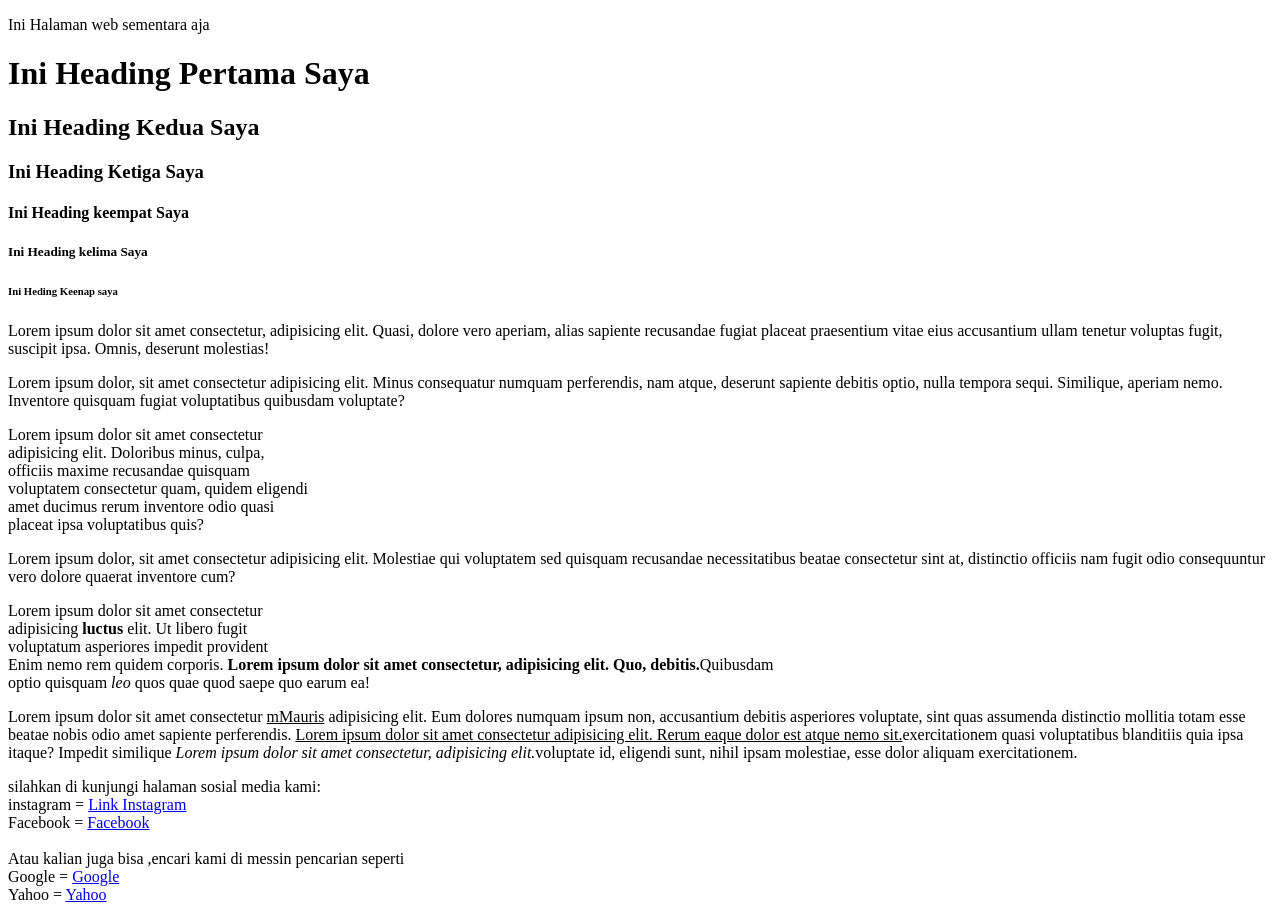
<file: M1/index.html>
<!DOCTYPE html>
<html lang="en">

<head>
    <meta charset="UTF-8">
    <meta name="viewport" content="width=device-width, initial-scale=1.0">
    <title>Halaman Web Saya</title>
</head>

<body>
    <p>Ini Halaman web sementara aja</p>
    <h1>Ini Heading Pertama Saya</h1>
    <h2>Ini Heading Kedua Saya</h2>
    <h3>Ini Heading Ketiga Saya</h3>
    <h4>Ini Heading keempat Saya</h4>
    <h5>Ini Heading kelima Saya</h5>
    <h6>Ini Heding Keenap saya</h6>
    <p>Lorem ipsum dolor sit amet consectetur, adipisicing elit. Quasi, dolore vero aperiam, alias sapiente recusandae
        fugiat placeat praesentium vitae eius accusantium ullam tenetur voluptas fugit, suscipit ipsa. Omnis, deserunt
        molestias!</p>
    <P>Lorem ipsum dolor, sit amet consectetur adipisicing elit. Minus consequatur numquam perferendis, nam atque,
        deserunt sapiente debitis optio, nulla tempora sequi. Similique, aperiam nemo. Inventore quisquam fugiat
        voluptatibus quibusdam voluptate?</P>

    <P>Lorem ipsum dolor sit amet consectetur <br> adipisicing elit. Doloribus minus, culpa, <br>officiis maxime
        recusandae quisquam <br>voluptatem consectetur quam, quidem eligendi <br> amet ducimus rerum inventore odio
        quasi <br>placeat ipsa voluptatibus quis?</P>

    <p>Lorem ipsum dolor, sit amet consectetur adipisicing elit. Molestiae qui voluptatem sed quisquam recusandae
        necessitatibus beatae consectetur sint at, distinctio officiis nam fugit odio consequuntur vero dolore quaerat
        inventore cum?</p>


    <p>
        Lorem ipsum dolor sit amet consectetur <br> adipisicing <b>luctus</b> elit. Ut libero fugit <br> voluptatum
        asperiores impedit provident <br> Enim nemo rem quidem corporis. <b>Lorem ipsum dolor sit amet consectetur,
            adipisicing elit. Quo, debitis.</b>Quibusdam <br>optio quisquam <i>leo</i> quos quae quod saepe quo earum
        ea!
    </p>
    <p>
        Lorem ipsum dolor sit amet consectetur <u>mMauris</u> adipisicing elit. Eum dolores numquam ipsum non,
        accusantium debitis asperiores voluptate, sint quas assumenda distinctio mollitia totam esse beatae nobis odio
        amet sapiente perferendis.
        <u>Lorem ipsum dolor sit amet consectetur adipisicing elit. Rerum eaque dolor est atque nemo
            sit.</u>exercitationem quasi voluptatibus blanditiis quia ipsa itaque? Impedit similique <i>Lorem ipsum
            dolor sit amet consectetur, adipisicing elit.</i>voluptate id, eligendi sunt, nihil ipsam molestiae, esse
        dolor aliquam exercitationem.
    </p>
    silahkan di kunjungi halaman sosial media kami: <br>
    instagram = <a href="https://www.instagram.com/">Link Instagram</a> <br>
    Facebook = <a href="https://www.facebook.com">Facebook</a> <br> <br> Atau kalian juga bisa ,encari kami di messin pencarian seperti <br> 
    Google = <a href="https://www.google.com/">Google</a> <br>
    Yahoo = <a href="https://www.yahoo.com/?guccouter=1">Yahoo</a>
    <p>

    </p>
</body>

</html>
</file>
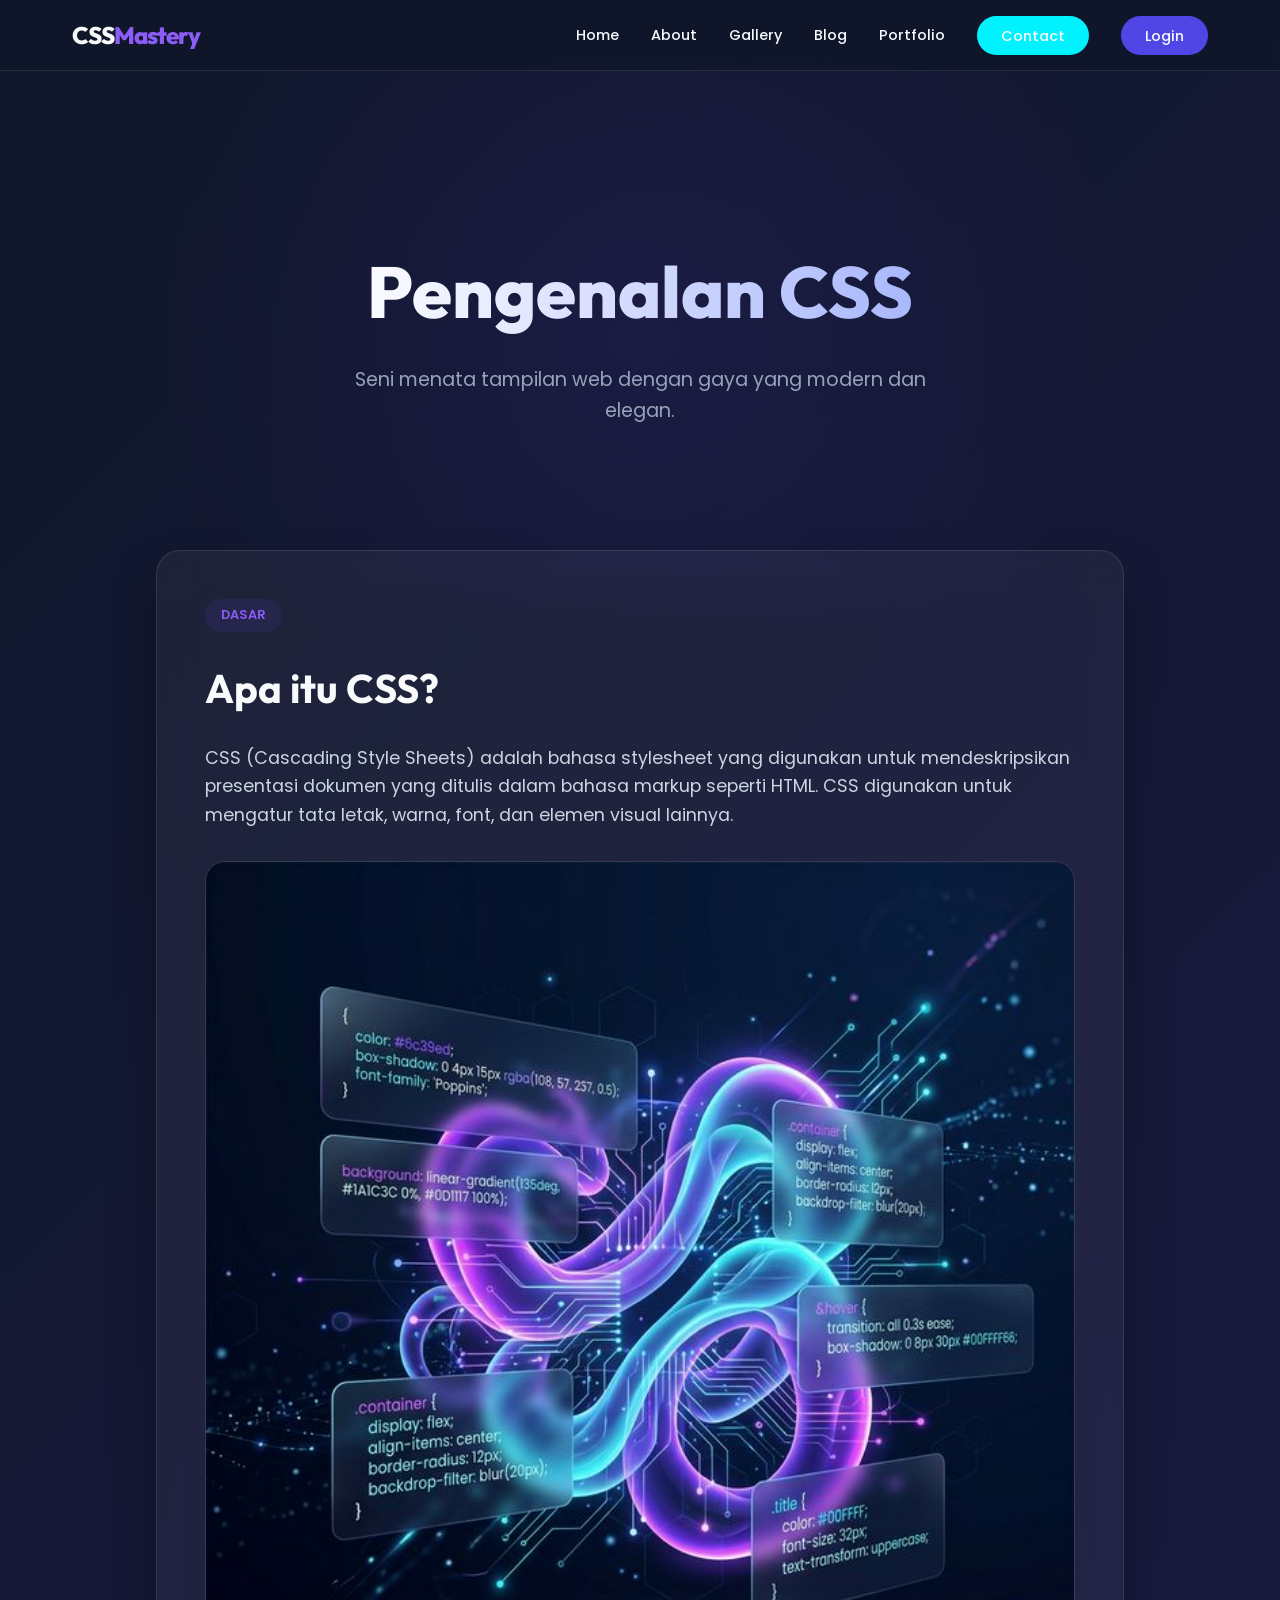
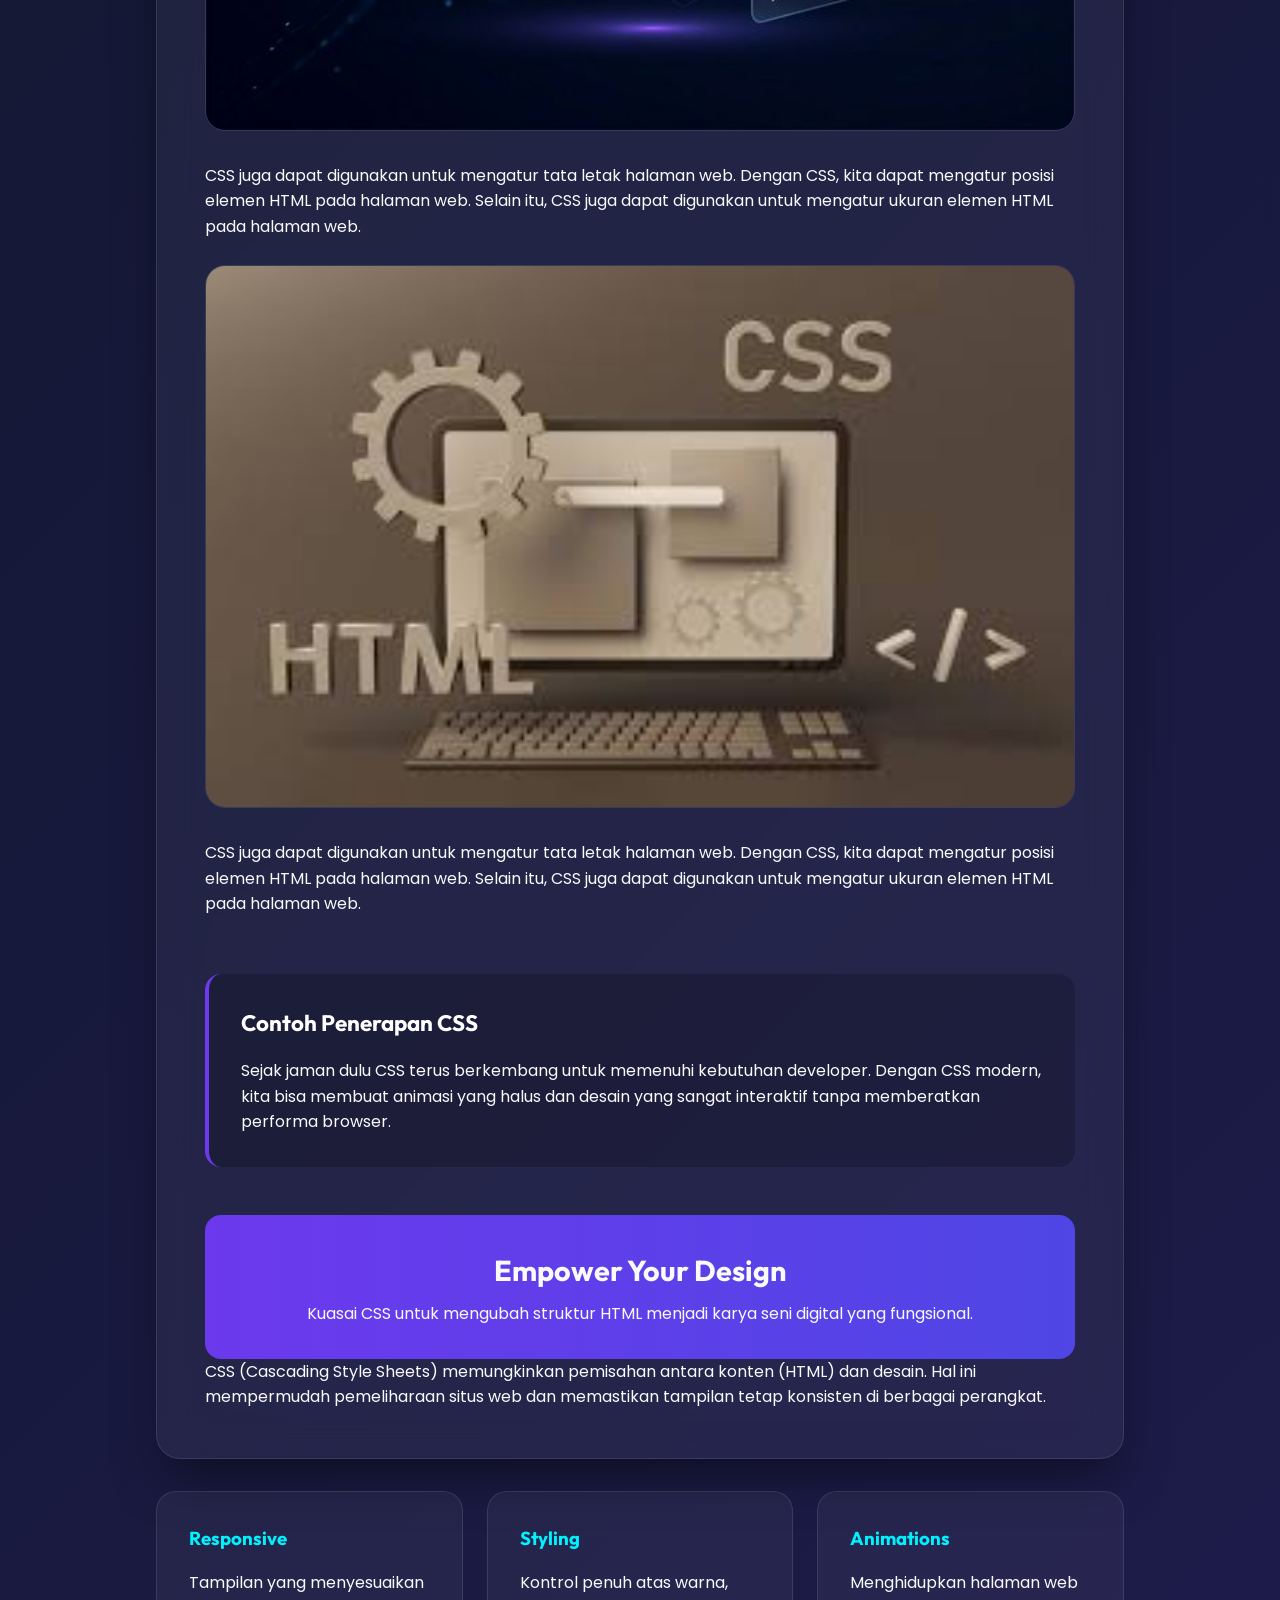
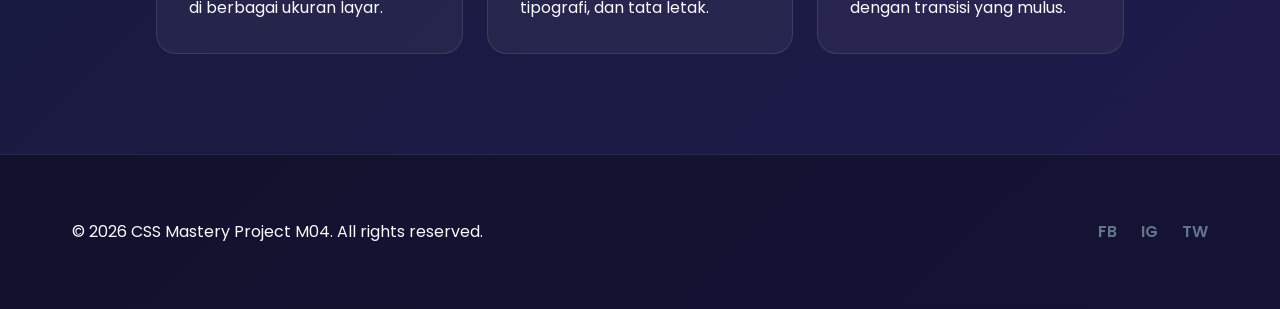
<file: M04/M04-Pengenalan_CSS/index.html>
<!DOCTYPE html>
<html lang="id">

<head>
    <meta charset="UTF-8">
    <meta name="viewport" content="width=device-width, initial-scale=1.0">
    <title>Pengenalan CSS - M04 Project</title>
    <link rel="preconnect" href="https://fonts.googleapis.com">
    <link rel="preconnect" href="https://fonts.gstatic.com" crossorigin>
    <link
        href="https://fonts.googleapis.com/css2?family=Outfit:wght@300;400;600;800&family=Poppins:wght@300;400;500;600&display=swap"
        rel="stylesheet">
    <link rel="stylesheet" href="CSS/style.css">
</head>

<body>
    <nav class="navbar">
        <div class="nav-container">
            <div class="logo">CSS<span>Mastery</span></div>
            <ul class="nav-links">
                <li><a href="#">Home</a></li>
                <li><a href="about.html">About</a></li>
                <li><a href="gallery.html">Gallery</a></li>
                <li><a href="blog.html">Blog</a></li>
                <li><a href="#">Portfolio</a></li>
                <li><a href="#" class="btn-contact">Contact</a></li>
                <li><a href="#" class="btn-login">Login</a></li>
            </ul>
            <div class="menu-toggle" id="mobile-menu">
                <span class="bar"></span>
                <span class="bar"></span>
                <span class="bar"></span>
            </div>
        </div>
    </nav>

    <header class="hero">
        <div class="hero-content">
            <h1>Pengenalan CSS</h1>
            <p>Seni menata tampilan web dengan gaya yang modern dan elegan.</p>
        </div>
    </header>

    <main class="container">
        <section class="card content-section">
            <div class="section-badge">Dasar</div>
            <h1>Apa itu CSS?</h1>
            <p class="intro-text">
                CSS (Cascading Style Sheets) adalah bahasa stylesheet yang digunakan untuk mendeskripsikan presentasi
                dokumen yang ditulis dalam bahasa markup seperti HTML. CSS digunakan untuk mengatur tata letak, warna,
                font, dan elemen visual lainnya.
            </p>

            <div class="illustration-placeholder">
                <img src="img/css_illustration.png" alt="CSS Illustration" class="hero-image">
            </div>
            <p>CSS juga dapat digunakan untuk mengatur tata letak halaman web. Dengan CSS, kita dapat mengatur
                posisi elemen HTML pada halaman web. Selain itu, CSS juga dapat digunakan untuk mengatur ukuran elemen
                HTML pada halaman web.</p>
            <br>
            <div class="illustration-placeholder">
                <img src="img/gambar_css.jpg" alt="CSS Illustration" class="hero-image">
            </div>
            <p>CSS juga dapat digunakan untuk mengatur tata letak halaman web. Dengan CSS, kita dapat mengatur
                posisi elemen HTML pada halaman web. Selain itu, CSS juga dapat digunakan untuk mengatur ukuran elemen
                HTML pada halaman web.</p>
            <br>
            <article class="example-box">
                <h2>Contoh Penerapan CSS</h2>
                <p>
                    Sejak jaman dulu CSS terus berkembang untuk memenuhi kebutuhan developer. Dengan CSS modern, kita
                    bisa membuat animasi yang halus dan desain yang sangat interaktif tanpa memberatkan performa
                    browser.
                </p>
            </article>

            <div class="highlight-box">
                <strong>Empower Your Design</strong>
                <p>Kuasai CSS untuk mengubah struktur HTML menjadi karya seni digital yang fungsional.</p>
            </div>

            <div class="additional-info">
                <p>
                    CSS (Cascading Style Sheets) memungkinkan pemisahan antara konten (HTML) dan desain. Hal ini
                    mempermudah pemeliharaan situs web dan memastikan tampilan tetap konsisten di berbagai perangkat.
                </p>
            </div>
        </section>

        <section class="features">
            <div class="feature-card">
                <h3>Responsive</h3>
                <p>Tampilan yang menyesuaikan di berbagai ukuran layar.</p>
            </div>
            <div class="feature-card">
                <h3>Styling</h3>
                <p>Kontrol penuh atas warna, tipografi, dan tata letak.</p>
            </div>
            <div class="feature-card">
                <h3>Animations</h3>
                <p>Menghidupkan halaman web dengan transisi yang mulus.</p>
            </div>
        </section>
    </main>

    <footer class="footer">
        <div class="footer-content">
            <p>&copy; 2026 CSS Mastery Project M04. All rights reserved.</p>
            <div class="social-links">
                <a href="#">FB</a>
                <a href="#">IG</a>
                <a href="#">TW</a>
            </div>
        </div>
    </footer>

    <script>
        const mobileMenu = document.getElementById('mobile-menu');
        const navLinks = document.querySelector('.nav-links');

        mobileMenu.addEventListener('click', () => {
            navLinks.classList.toggle('active');
            mobileMenu.classList.toggle('is-active');
        });
    </script>
</body>

</html>
</file>
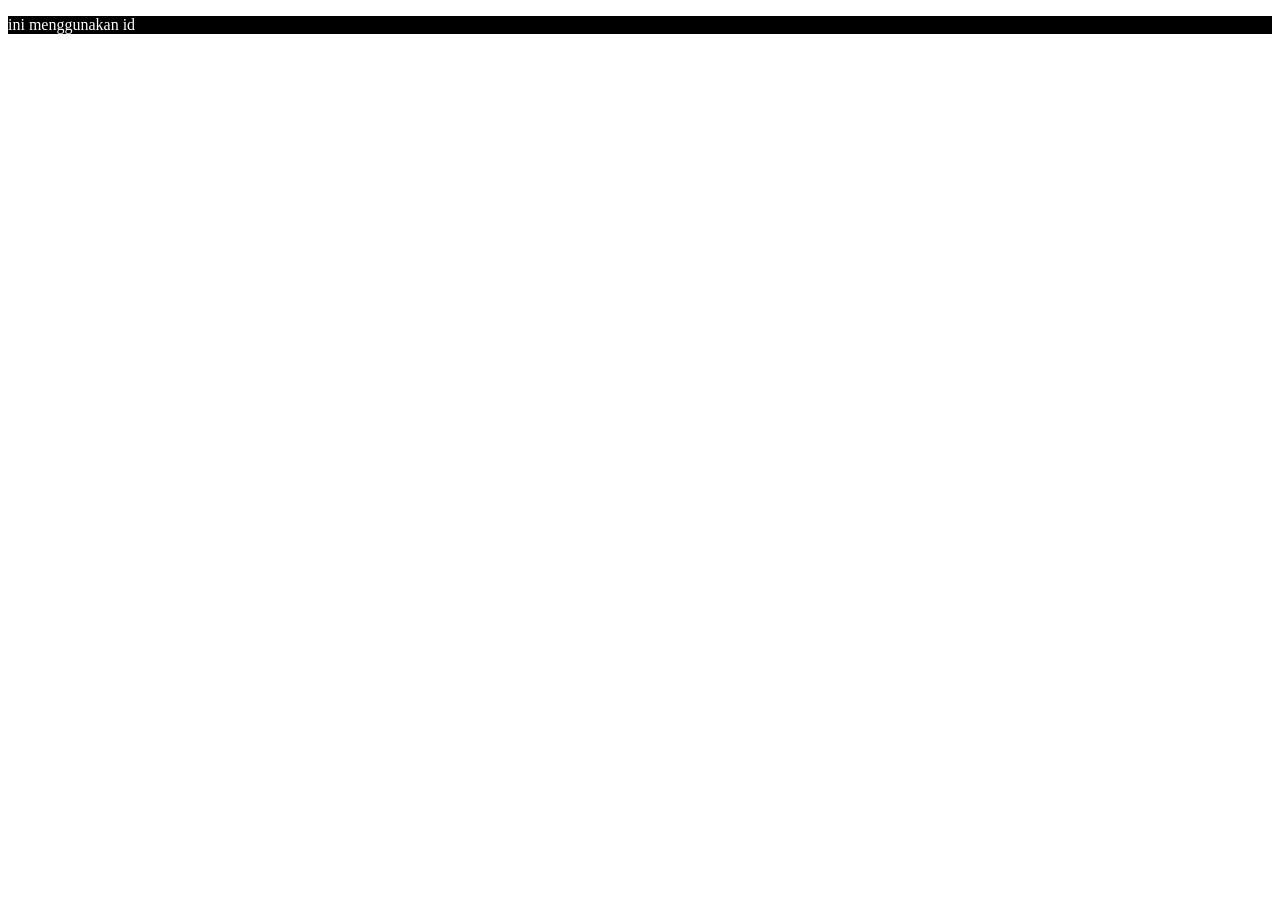
<file: M05/materi/index.html>
<!DOCTYPE html>
<html lang="en">
<head>
    <meta charset="UTF-8">
    <meta name="viewport" content="width=device-width, initial-scale=1.0">
    <title>Document</title>
    <link rel="stylesheet" href="style.css">
</head>
<body>
    <p id="data">
        ini menggunakan id
    </p>
</body>
</html>
</file>
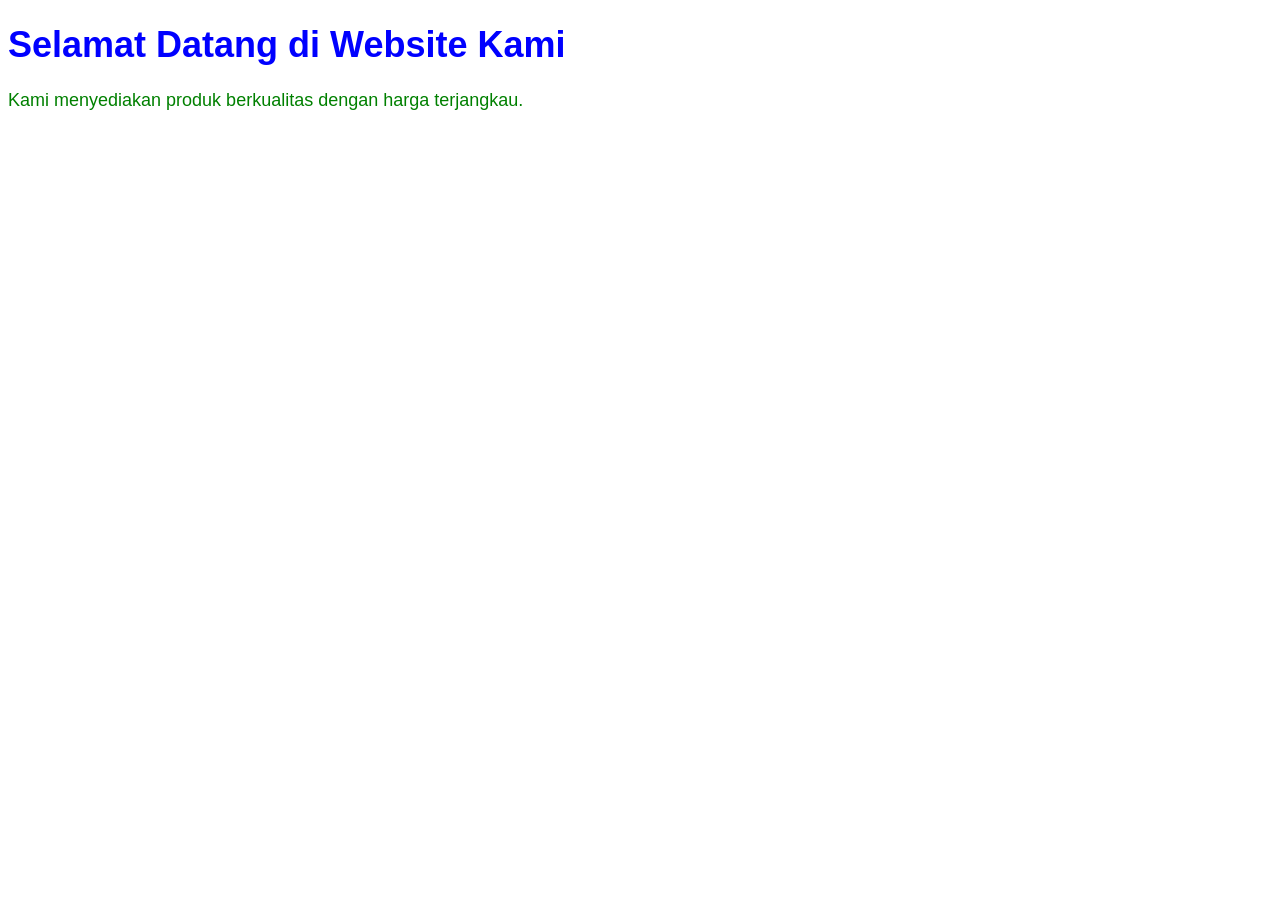
<file: M04/external_css.html>
<!DOCTYPE html>
<html>
<head>
<title>Contoh External CSS</title>
<link rel="stylesheet" href="style.css">
</head>
</html>
<body>
<h1>Selamat Datang di Website Kami</h1>
<p>Kami menyediakan produk berkualitas dengan harga terjangkau.</p>
</body>
</file>
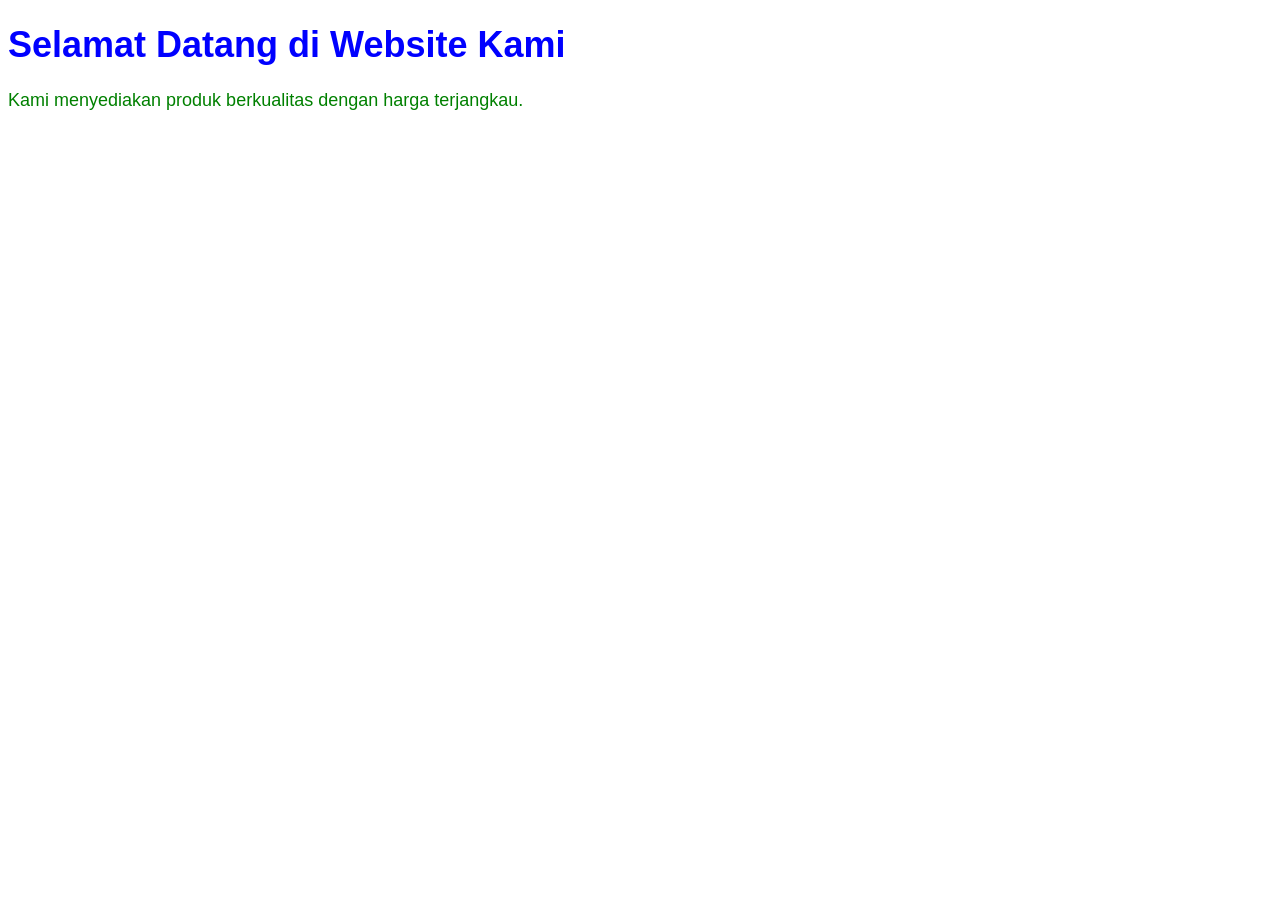
<file: M04/internal_css.html>
<!DOCTYPE html>
<html>
<head>
<title>Contoh Internal CSS</title>
<style>
h1 {
color: blue;
font-family: Arial, sans-serif;
font-size: 36px;
}
P {
color: green;
font-family: Helvetica, sans-serif;
font-size: 18px;
}
</style>
</head>
<body>
<h1>Selamat Datang di Website Kami</h1>
<p>Kami menyediakan produk berkualitas dengan harga terjangkau.</p>
</body>
</html>
</file>
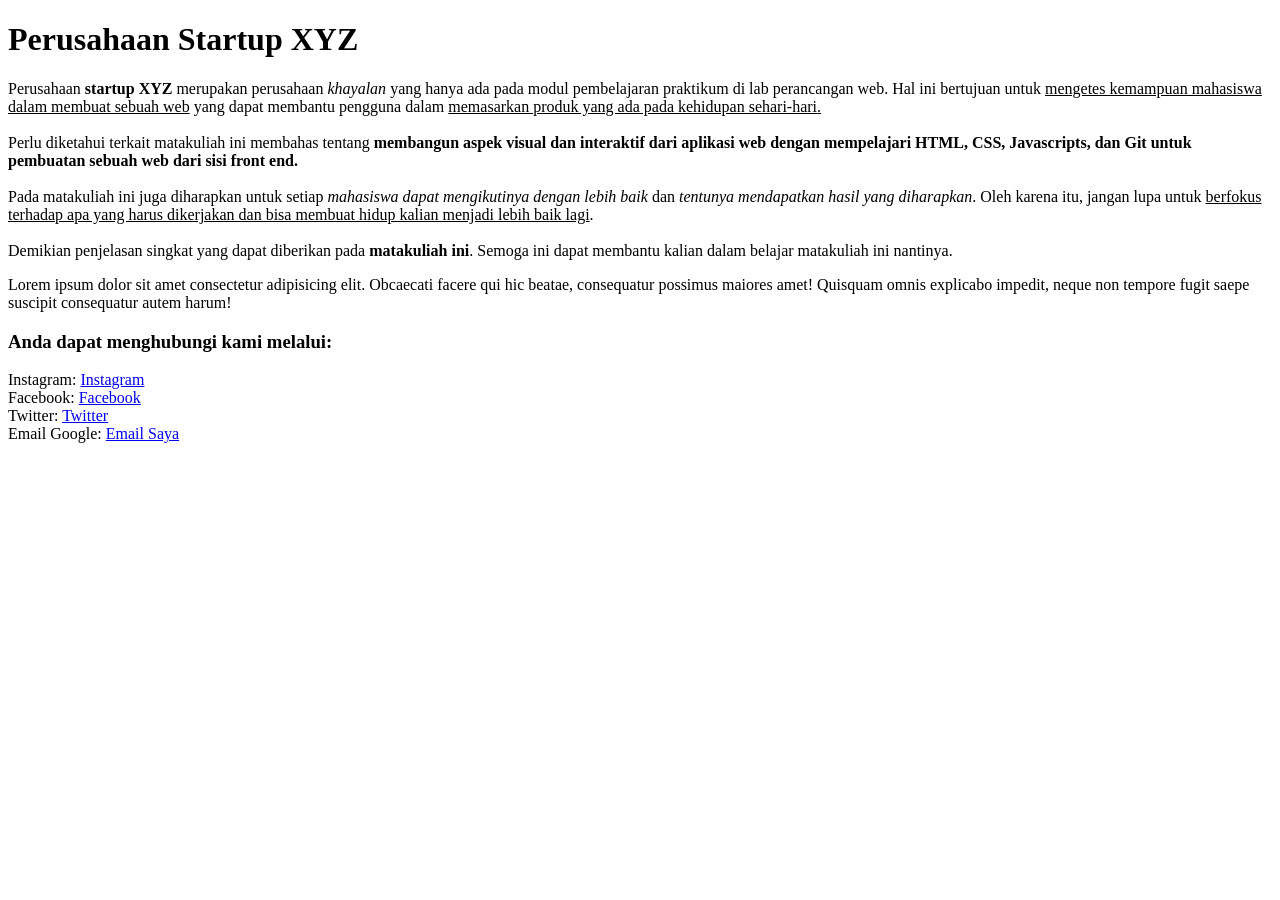
<file: M1/latihan.html>
<!DOCTYPE html>
<html lang="en">
 
<head>
    <meta charset="UTF-8">
    <meta name="viewport" content="width=device-width, initial-scale=1.0">
    <title>Contoh Pertemuan-01</title>
</head>
 
<body>
    <h1>Perusahaan Startup XYZ</h1>
    <p>
        Perusahaan <b>startup XYZ</b> merupakan perusahaan <i>khayalan</i> yang hanya ada pada modul pembelajaran
        praktikum di lab perancangan web. Hal ini bertujuan untuk <u>mengetes kemampuan mahasiswa dalam membuat sebuah
            web</u> yang dapat membantu pengguna dalam <u>memasarkan produk yang ada pada kehidupan sehari-hari.</u><br>
        <br>
        Perlu diketahui terkait matakuliah ini membahas tentang <b>membangun aspek visual dan interaktif dari aplikasi
            web dengan mempelajari HTML, CSS, Javascripts, dan Git untuk pembuatan sebuah web dari sisi front end.</b>
        <br>
        <br>
        Pada matakuliah ini juga diharapkan untuk setiap <i>mahasiswa dapat mengikutinya dengan lebih baik</i> dan
        <i>tentunya mendapatkan hasil yang diharapkan</i>. Oleh karena itu, jangan lupa untuk <u>berfokus terhadap apa
            yang harus dikerjakan dan bisa membuat hidup kalian menjadi lebih baik lagi</u>. <br>
        <br>
        Demikian penjelasan singkat yang dapat diberikan pada <b>matakuliah ini</b>. Semoga ini dapat membantu kalian
        dalam belajar matakuliah ini nantinya.
    </p>
    <p>
        Lorem ipsum dolor sit amet consectetur adipisicing elit. Obcaecati facere qui hic beatae, consequatur possimus
        maiores amet! Quisquam omnis explicabo impedit, neque non tempore fugit saepe suscipit consequatur autem harum!
    </p>
    <h3>Anda dapat menghubungi kami melalui:</h3>
    <p>
        Instagram: <a href="#">Instagram</a> <br>
        Facebook: <a href="#">Facebook</a> <br>
        Twitter: <a href="#">Twitter</a> <br>
        Email Google: <a href="#">Email Saya</a>
    </p>
</body>
 
</html>
</file>
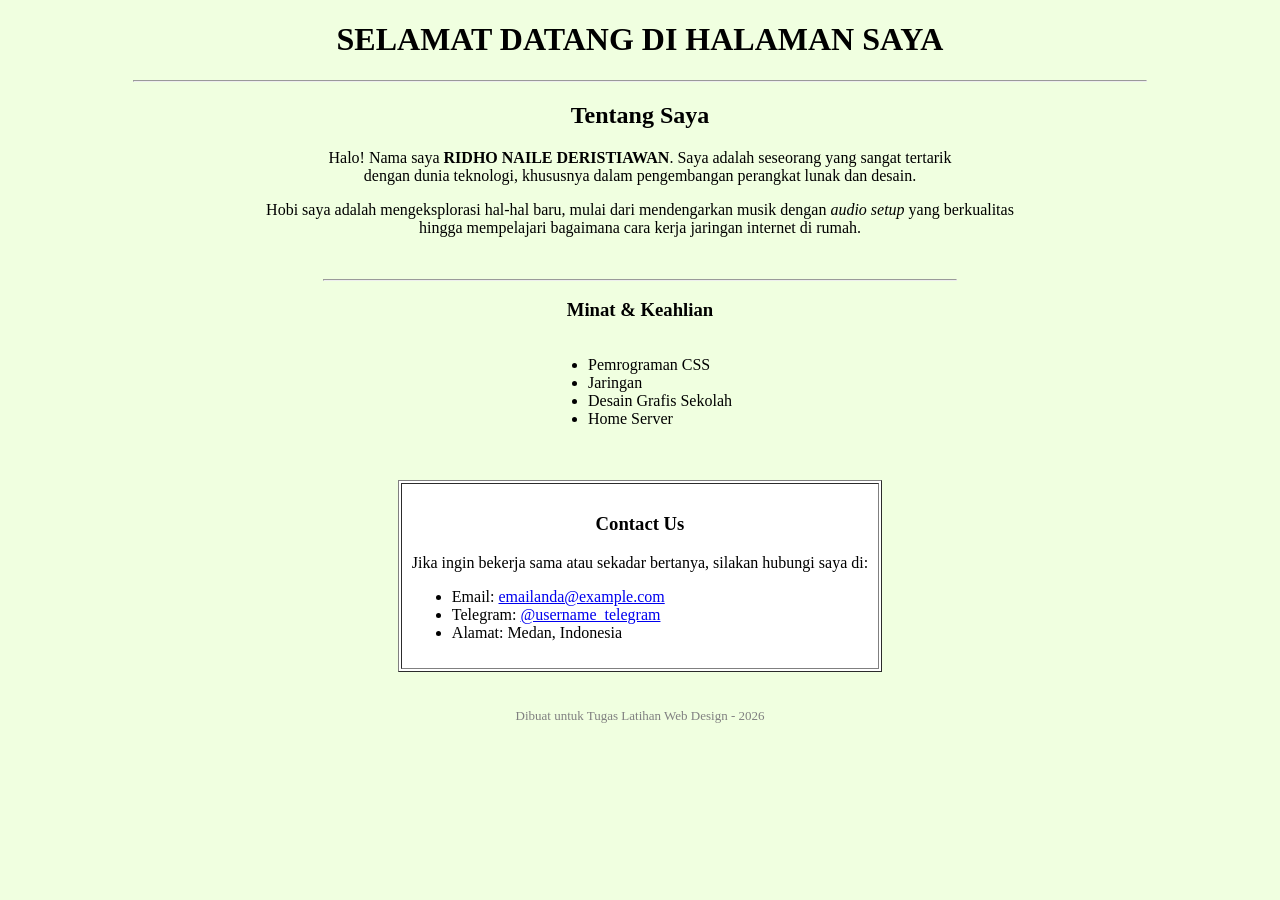
<file: M1/porto.html>
<!DOCTYPE html>
<html lang="id">

<head>
    <meta charset="UTF-8">
    <title>Profil Pribadi - Express Yourself</title>
</head>

<body bgcolor="#f0f8ff text=" #333333">

    <h1 align="center">SELAMAT DATANG DI HALAMAN SAYA</h1>
    <hr width="80%">

    <center>
        <h2>Tentang Saya</h2>
        <p>
            Halo! Nama saya <b>RIDHO NAILE DERISTIAWAN</b>. Saya adalah seseorang yang sangat tertarik <br>
            dengan dunia teknologi, khususnya dalam pengembangan perangkat lunak dan desain.
        </p>

        <p>
            Hobi saya adalah mengeksplorasi hal-hal baru, mulai dari mendengarkan musik dengan <i>audio setup</i> yang
            berkualitas <br>
            hingga mempelajari bagaimana cara kerja jaringan internet di rumah.
        </p>
    </center>

    <br>
    <hr width="50%">

    <div align="center">
        <h3>Minat & Keahlian</h3>
        <ul style="display: inline-block; text-align: left;">
            <li>Pemrograman CSS</li>
            <li>Jaringan</li>
            <li>Desain Grafis Sekolah</li>
            <li>Home Server</li>
        </ul>
    </div>

    <br><br>

    <table border="1" align="center" cellpadding="10" bgcolor="#ffffff">
        <tr>
            <td>
                <h3 align="center">Contact Us</h3>
                <p align="center">
                    Jika ingin bekerja sama atau sekadar bertanya, silakan hubungi saya di:
                </p>
                <ul>
                    <li>Email: <a href="mailto:emailanda@example.com">emailanda@example.com</a></li>
                    <li>Telegram: <a href="#">@username_telegram</a></li>
                    <li>Alamat: Medan, Indonesia</li>
                </ul>
            </td>
        </tr>
    </table>

    <br>
    <p align="center">
        <font size="2" color="gray">Dibuat untuk Tugas Latihan Web Design - 2026</font>
    </p>

</body>

</html>
</file>
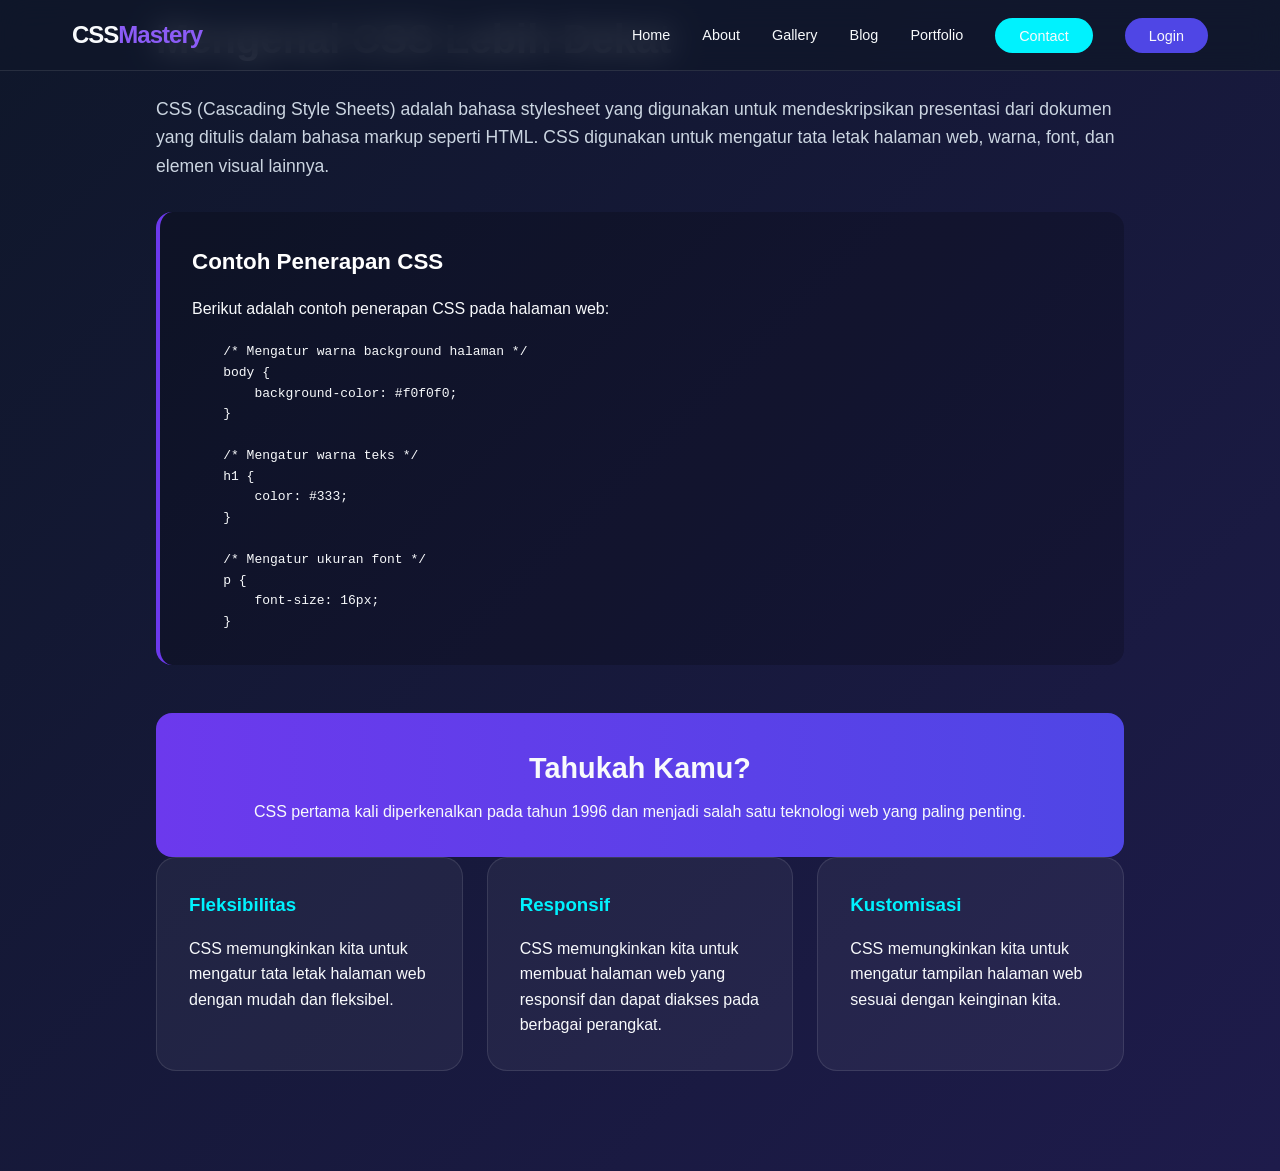
<file: M04/M04-Pengenalan_CSS/about.html>
<!DOCTYPE html>
<html lang="en">

<head>
    <meta charset="UTF-8">
    <meta name="viewport" content="width=device-width, initial-scale=1.0">
    <title>Halaman About</title>
    <link rel="stylesheet" href="CSS/style.css">
</head>

<body>
    <nav class="navbar">
        <div class="nav-container">
            <div class="logo">CSS<span>Mastery</span></div>
            <ul class="nav-links">
                <li><a href="index.html">Home</a></li>
                <li><a href="about.html">About</a></li>
                <li><a href="gallery.html">Gallery</a></li>
                <li><a href="blog.html">Blog</a></li>
                <li><a href="#">Portfolio</a></li>
                <li><a href="#" class="btn-contact">Contact</a></li>
                <li><a href="#" class="btn-login">Login</a></li>
            </ul>
            <div class="menu-toggle" id="mobile-menu">
                <span class="bar"></span>
                <span class="bar"></span>
                <span class="bar"></span>
            </div>
        </div>
    </nav>
    <div class="container">
        <section class="content-section">
            <div class="section-badge">About Us</div>
            <h1>Mengenal CSS Lebih Dekat</h1>
            <p class="intro-text">CSS (Cascading Style Sheets) adalah bahasa stylesheet yang digunakan untuk
                mendeskripsikan
                presentasi dari dokumen yang ditulis dalam bahasa markup seperti HTML. CSS digunakan untuk mengatur
                tata letak halaman web, warna, font, dan elemen visual lainnya.</p>
            <article class="example-box">
                <h2>Contoh Penerapan CSS</h2>
                <p>
                    Berikut adalah contoh penerapan CSS pada halaman web:
                </p>
                <pre><code>
    /* Mengatur warna background halaman */
    body {
        background-color: #f0f0f0;
    }
    
    /* Mengatur warna teks */
    h1 {
        color: #333;
    }
    
    /* Mengatur ukuran font */
    p {
        font-size: 16px;
    }
</code></pre>
            </article>

            <div class="highlight-box">
                <strong>Tahukah Kamu?</strong>
                <p>CSS pertama kali diperkenalkan pada tahun 1996 dan menjadi salah satu teknologi web yang paling
                    penting.</p>
            </div>

            <section class="features">
                <div class="feature-card">
                    <h3>Fleksibilitas</h3>
                    <p>CSS memungkinkan kita untuk mengatur tata letak halaman web dengan mudah dan fleksibel.</p>
                </div>
                <div class="feature-card">
                    <h3>Responsif</h3>
                    <p>CSS memungkinkan kita untuk membuat halaman web yang responsif dan dapat diakses pada berbagai
                        perangkat.</p>
                </div>
                <div class="feature-card">
                    <h3>Kustomisasi</h3>
                    <p>CSS memungkinkan kita untuk mengatur tampilan halaman web sesuai dengan keinginan kita.</p>
                </div>
            </section>
        </section>
    </div>
</body>

</html>
</file>
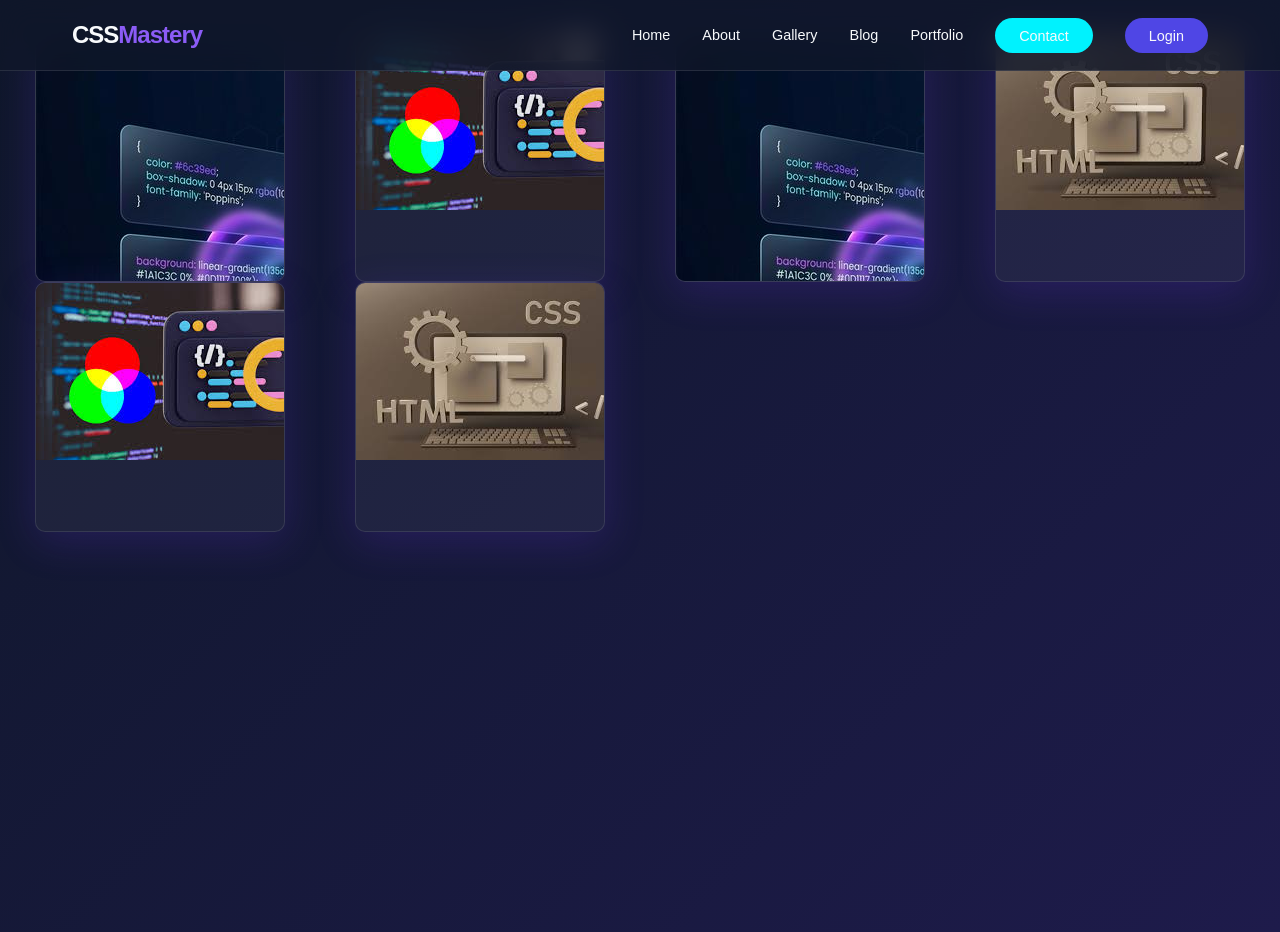
<file: M04/M04-Pengenalan_CSS/gallery.html>
<!DOCTYPE html>
<html lang="en">

<head>
    <meta charset="UTF-8">
    <meta name="viewport" content="width=device-width, initial-scale=1.0">
    <title>Gallery Page</title>
    <link rel="stylesheet" href="CSS/style.css">
</head>

<body>
    <nav class="navbar">
        <div class="nav-container">
            <div class="logo">CSS<span>Mastery</span></div>
            <ul class="nav-links">
                <li><a href="index.html">Home</a></li>
                <li><a href="about.html">About</a></li>
                <li><a href="gallery.html">Gallery</a></li>
                <li><a href="blog.html">Blog</a></li>
                <li><a href="#">Portfolio</a></li>
                <li><a href="#" class="btn-contact">Contact</a></li>
                <li><a href="#" class="btn-login">Login</a></li>
            </ul>
            <div class="menu-toggle" id="mobile-menu">
                <span class="bar"></span>
                <span class="bar"></span>
                <span class="bar"></span>
            </div>
        </div>
    </nav>

    <div class="gallery-container">
        <div class="card-gallery">
            <img src="img/css_illustration.png" alt="CSS Illustration">
        </div>
        <div class="card-gallery">
            <img src="img/gambar1.jpg" alt="CSS Illustration">
        </div>
        <div class="card-gallery">
            <img src="img/css_illustration.png" alt="CSS Illustration">
        </div>
        <div class="card-gallery">
            <img src="img/gambar_css.jpg" alt="CSS Illustration">
        </div>
        <div class="card-gallery">
            <img src="img/gambar1.jpg" alt="CSS Illustration">
        </div>
        <div class="card-gallery">
            <img src="img/gambar_css.jpg" alt="CSS Illustration">
        </div>
    </div>
</body>

</html>
</file>
<file: M04/M04-Pengenalan_CSS/CSS/style.css>
:root {
    --primary: #6c39ed;
    --primary-light: #8b5cf6;
    --dark: #0f172a;
    --light: #f8fafc;
    --accent: #00f2fe;
    --glass: rgba(255, 255, 255, 0.05);
    --glass-border: rgba(255, 255, 255, 0.1);
    --bg-gradient: linear-gradient(135deg, #0f172a 0%, #1e1b4b 100%);
    --font-heading: 'Outfit', sans-serif;
    --font-body: 'Poppins', sans-serif;
}

* {
    margin: 0;
    padding: 0;
    box-sizing: border-box;
}

body {
    font-family: var(--font-body);
    background: var(--bg-gradient);
    color: var(--light);
    line-height: 1.6;
    overflow-x: hidden;
    min-height: 100vh;
}

.navbar {
    position: fixed;
    top: 0;
    width: 100%;
    z-index: 1000;
    background: rgba(15, 23, 42, 0.8);
    backdrop-filter: blur(15px);
    border-bottom: 1px solid var(--glass-border);
    padding: 1rem 0;
}

.nav-container {
    max-width: 1200px;
    margin: 0 auto;
    padding: 0 2rem;
    display: flex;
    justify-content: space-between;
    align-items: center;
}

.logo {
    font-family: var(--font-heading);
    font-size: 1.5rem;
    font-weight: 800;
    letter-spacing: -1px;
}

.logo span {
    color: var(--primary-light);
}

.nav-links {
    display: flex;
    list-style: none;
    align-items: center;
    gap: 2rem;
}

.nav-links a {
    text-decoration: none;
    color: var(--light);
    font-size: 0.9rem;
    font-weight: 500;
    transition: color 0.3s ease;
}

.nav-links a:hover {
    color: var(--accent);
}

.btn-contact {
    background-color: #00f2fe;
    color: black;
    padding: 0.6rem 1.5rem;
    border-radius: 50px;
    transition: transform 0.3s ease, box-shadow 0.3s ease !important;
}

.btn-login {
    background-color: #4f46e5;
    color: black;
    padding: 0.6rem 1.5rem;
    border-radius: 50px;
    transition: transform 0.3s ease, box-shadow 0.3s ease !important;
}

.btn-contact:hover {
    transform: translateY(-2px);
    box-shadow: 0 8px 20px rgba(49, 17, 131, 0.4);
    color: white !important;
}

.btn-login:hover {
    transform: translateY(-2px);
    box-shadow: 0 8px 20px rgba(108, 57, 237, 0.4);
    color: white !important;
}

.hero {
    height: 60vh;
    display: flex;
    align-items: center;
    justify-content: center;
    text-align: center;
    padding: 0 1rem;
    margin-top: 60px;
    background: radial-gradient(circle at 50% 50%, rgba(108, 57, 237, 0.1) 0%, transparent 70%);
}

.hero-content h1 {
    font-family: var(--font-heading);
    font-size: clamp(2.5rem, 8vw, 4.5rem);
    font-weight: 800;
    background: linear-gradient(to right, #fff, #a5b4fc);
    -webkit-background-clip: text;
    background-clip: text;
    -webkit-text-fill-color: transparent;
    margin-bottom: 1rem;
    animation: fadeInUp 1s ease;
}

.hero-content p {
    font-size: 1.2rem;
    color: #94a3b8;
    max-width: 600px;
    margin: 0 auto;
    animation: fadeInUp 1.2s ease;
}

.container {
    max-width: 1000px;
    margin: -50px auto 100px;
    padding: 0 1rem;
    position: relative;
    z-index: 10;
}

.card {
    background: var(--glass);
    backdrop-filter: blur(20px);
    border: 1px solid var(--glass-border);
    border-radius: 24px;
    padding: 3rem;
    margin-bottom: 2rem;
    box-shadow: 0 25px 50px -12px rgba(0, 0, 0, 0.5);
}

.section-badge {
    display: inline-block;
    padding: 0.4rem 1rem;
    background: rgba(108, 57, 237, 0.1);
    color: var(--primary-light);
    border-radius: 100px;
    font-size: 0.8rem;
    font-weight: 600;
    text-transform: uppercase;
    margin-bottom: 1.5rem;
}

.content-section h1 {
    font-family: var(--font-heading);
    font-size: 2.5rem;
    margin-bottom: 1.5rem;
}

.intro-text {
    font-size: 1.1rem;
    color: #cbd5e1;
    margin-bottom: 2rem;
}

.illustration-placeholder {
    width: 100%;
    border-radius: 20px;
    overflow: hidden;
    margin-bottom: 2rem;
    position: relative;
    border: 1px solid var(--glass-border);
}

.hero-image {
    width: 100%;
    display: block;
    transition: transform 0.5s ease;
    box-shadow: 0 10px 40px rgba(108, 57, 237, 0.2);
}

.illustration-placeholder:hover .hero-image {
    transform: scale(1.03);
}

.example-box {
    background: rgba(0, 0, 0, 0.2);
    padding: 2rem;
    border-radius: 16px;
    margin: 2rem 0;
    border-left: 4px solid var(--primary);
}

.example-box h2 {
    font-family: var(--font-heading);
    font-size: 1.4rem;
    margin-bottom: 1rem;
    color: white;
}

.highlight-box {
    background: linear-gradient(90deg, var(--primary), #4f46e5);
    padding: 2rem;
    border-radius: 16px;
    text-align: center;
    margin-top: 3rem;
}

.highlight-box strong {
    display: block;
    font-size: 1.8rem;
    font-family: var(--font-heading);
    margin-bottom: 0.5rem;
}

.features {
    display: grid;
    grid-template-columns: repeat(auto-fit, minmax(280px, 1fr));
    gap: 1.5rem;
}

.feature-card {
    background: var(--glass);
    border: 1px solid var(--glass-border);
    padding: 2rem;
    border-radius: 20px;
    transition: transform 0.3s ease, background 0.3s ease;
}

.feature-card:hover {
    transform: translateY(-10px);
    background: rgba(255, 255, 255, 0.08);
}

.feature-card h3 {
    font-family: var(--font-heading);
    margin-bottom: 1rem;
    color: var(--accent);
}

.gallery-container {
    display: grid;
    margin-top: 2rem;
    grid-template-columns: repeat(4, 1fr);
}

.card-gallery {
    gap: 2rem;
    background: var(--glass);
    border: 1px solid var(--glass-border);
    border-radius: 10px;
    box-shadow: 0 10px 40px rgba(108, 57, 237, 0.2);
    width: 250px;
    height: 250px;
    transition: transform 0.3s ease, background 0.3s ease;
    overflow: hidden;
    margin: 0 auto;
}

.blog-body {
    background-image: url(../img/css_illustration.png);
    background-size: cover;
    background-position: center;
    background-repeat: no-repeat;
    width: 100%;
    height: 100vh;
}

.card-gallery:hover {
    transform: translateY(-10px);
    background: rgba(255, 255, 255, 0.08);
}

.card-gallery h3 {
    font-family: var(--font-heading);
    margin-bottom: 1rem;
    color: var(--accent);
}

.footer {
    padding: 4rem 0;
    border-top: 1px solid var(--glass-border);
    background: rgba(0, 0, 0, 0.3);
}

.footer-content {
    max-width: 1200px;
    margin: 0 auto;
    padding: 0 2rem;
    display: flex;
    justify-content: space-between;
    align-items: center;
}

.social-links {
    display: flex;
    gap: 1.5rem;
}

.social-links a {
    color: #64748b;
    text-decoration: none;
    font-weight: 600;
    transition: color 0.3s ease;
}

.social-links a:hover {
    color: white;
}

.menu-toggle {
    display: none;
    cursor: pointer;
}

.bar {
    display: block;
    width: 25px;
    height: 3px;
    margin: 5px auto;
    transition: all 0.3s ease-in-out;
    background: white;
}

@keyframes fadeInUp {
    from {
        opacity: 0;
        transform: translateY(30px);
    }

    to {
        opacity: 1;
        transform: translateY(0);
    }
}

@media screen and (max-width: 768px) {
    .nav-links {
        position: absolute;
        top: 100%;
        left: -100%;
        flex-direction: column;
        width: 100%;
        height: 100vh;
        background: #0f172a;
        transition: 0.3s;
        padding-top: 5rem;
    }

    .nav-links.active {
        left: 0;
    }

    .menu-toggle {
        display: block;
    }

    .menu-toggle.is-active .bar:nth-child(2) {
        opacity: 0;
    }

    .menu-toggle.is-active .bar:nth-child(1) {
        transform: translateY(8px) rotate(45deg);
    }

    .menu-toggle.is-active .bar:nth-child(3) {
        transform: translateY(-8px) rotate(-45deg);
    }

    .card {
        padding: 2rem;
    }

    .hero-content h1 {
        font-size: 3rem;
    }

    .footer-content {
        flex-direction: column;
        gap: 2rem;
        text-align: center;
    }


}
</file>
<file: M05/materi/style.css>
p#data {
    color: white;
    background-color: black;
}
p.data {
    color: aqua;
    background-color: blue;
}
</file>
<file: M04/style.css>
h1 {
    color: blue;
    font-family: Arial, sans-serif;
    font-size: 36px;
}

P {
    color: green;
    font-family: Helvetica, sans-serif;
    font-size: 18px;

}
</file>
